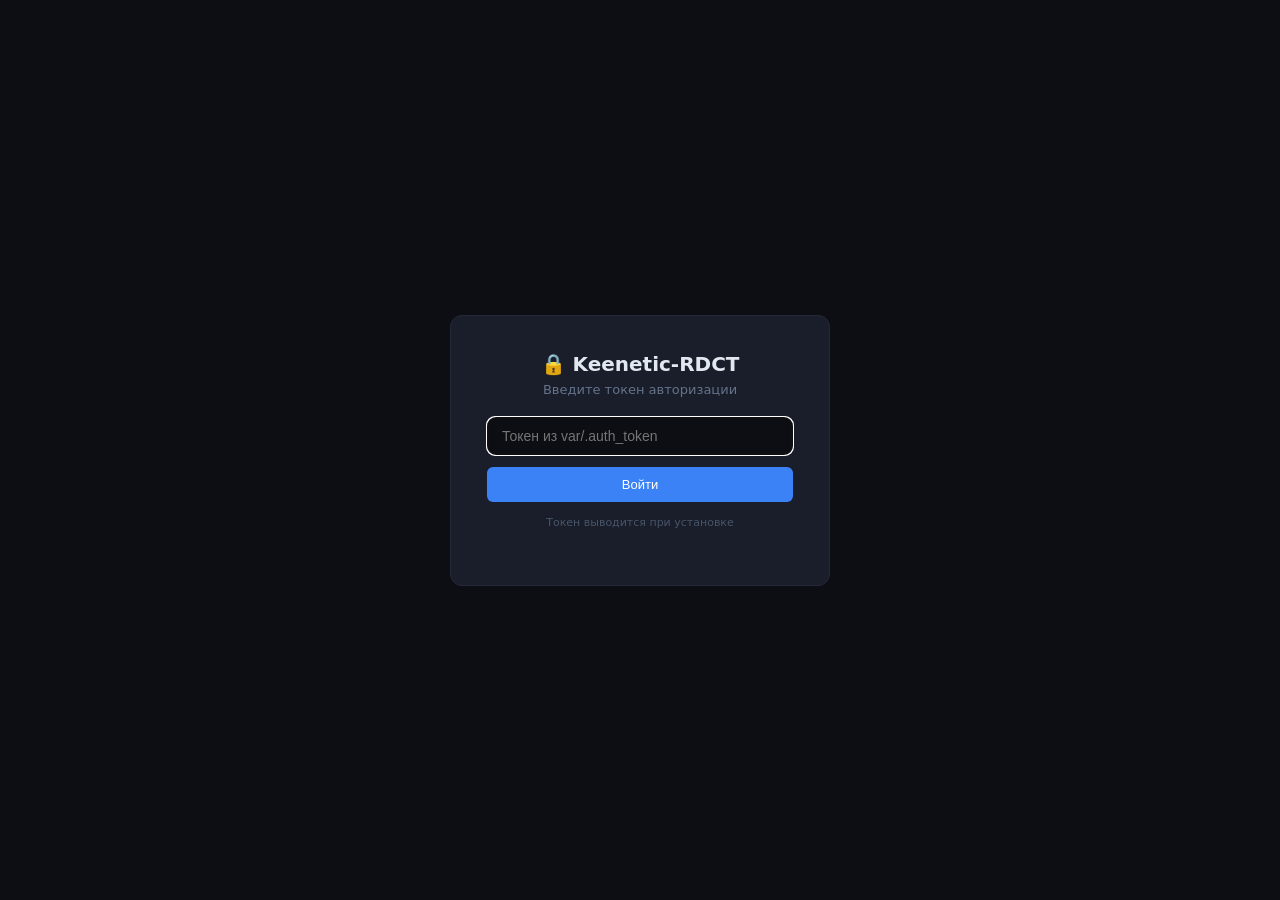
<file: web/static/index.html>
<!DOCTYPE html>
<html lang="ru">
<head>
<meta charset="UTF-8">
<meta name="viewport" content="width=device-width, initial-scale=1.0">
<title>Keenetic-RDCT</title>
<style>
:root{--bg:#0c0e14;--surface:#13151f;--card:#1a1d2a;--border:#252838;--accent:#3b82f6;--accent2:#8b5cf6;--green:#22c55e;--yellow:#eab308;--red:#ef4444;--orange:#f97316;--text:#e2e8f0;--muted:#64748b;--dim:#475569;--radius:8px;--shadow:0 2px 8px rgba(0,0,0,.3)}
*{margin:0;padding:0;box-sizing:border-box}
body{font-family:-apple-system,system-ui,'Segoe UI',sans-serif;background:var(--bg);color:var(--text);font-size:14px;min-height:100vh}
a{color:var(--accent);text-decoration:none}
/* Layout */
.layout{display:flex;min-height:100vh}
.sidebar{width:220px;background:var(--surface);border-right:1px solid var(--border);padding:16px 0;flex-shrink:0;position:fixed;height:100vh;overflow-y:auto}
.sidebar-brand{padding:12px 20px 20px;font-size:15px;font-weight:700;border-bottom:1px solid var(--border);margin-bottom:8px}
.sidebar-brand span{color:var(--accent)}
.main{margin-left:220px;flex:1;padding:24px;max-width:1100px}
.nav-item{display:flex;align-items:center;gap:10px;padding:9px 20px;color:var(--muted);cursor:pointer;font-size:13px;transition:.15s;border-left:3px solid transparent}
.nav-item:hover{color:var(--text);background:rgba(255,255,255,.03)}
.nav-item.active{color:var(--accent);background:rgba(59,130,246,.08);border-left-color:var(--accent)}
.nav-item svg{width:16px;height:16px;flex-shrink:0}
.nav-sep{height:1px;background:var(--border);margin:8px 16px}
.sidebar-footer{position:absolute;bottom:0;width:100%;padding:12px 16px;border-top:1px solid var(--border);font-size:11px;color:var(--dim)}
.sidebar-footer select{background:var(--card);border:1px solid var(--border);color:var(--text);padding:3px 6px;border-radius:4px;font-size:11px;width:100%;margin-top:6px}
/* Cards */
.grid{display:grid;grid-template-columns:repeat(auto-fill,minmax(220px,1fr));gap:14px;margin-bottom:20px}
.card{background:var(--card);border:1px solid var(--border);border-radius:var(--radius);padding:16px}
.card h4{font-size:11px;color:var(--muted);text-transform:uppercase;letter-spacing:.8px;margin-bottom:8px}
.card .val{font-size:28px;font-weight:700;line-height:1.1}
.card .sub{font-size:12px;color:var(--dim);margin-top:4px}
.stat-ok{color:var(--green)}.stat-warn{color:var(--yellow)}.stat-err{color:var(--red)}.stat-accent{color:var(--accent)}
/* Sections */
.section{background:var(--card);border:1px solid var(--border);border-radius:var(--radius);padding:18px;margin-bottom:16px}
.section h2{font-size:15px;margin-bottom:14px;display:flex;align-items:center;gap:8px}
.section h2 .badge{font-size:11px;padding:2px 8px;border-radius:10px;font-weight:500}
.badge-ok{background:rgba(34,197,94,.15);color:var(--green)}
.badge-warn{background:rgba(234,179,8,.15);color:var(--yellow)}
.badge-crit{background:rgba(239,68,68,.15);color:var(--red)}
.badge-info{background:rgba(59,130,246,.15);color:var(--accent)}
/* Table */
table{width:100%;border-collapse:collapse;font-size:13px}
th{text-align:left;padding:8px 10px;color:var(--muted);border-bottom:1px solid var(--border);font-weight:500;font-size:12px}
td{padding:8px 10px;border-bottom:1px solid var(--border)}
tr:hover td{background:rgba(255,255,255,.02)}
/* Buttons */
.btn{padding:7px 16px;border:none;border-radius:6px;cursor:pointer;font-size:13px;font-weight:500;transition:.15s;display:inline-flex;align-items:center;gap:6px}
.btn-primary{background:var(--accent);color:#fff}.btn-primary:hover{opacity:.85}
.btn-success{background:var(--green);color:#fff}
.btn-danger{background:var(--red);color:#fff}
.btn-warn{background:var(--yellow);color:#000}
.btn-ghost{background:transparent;border:1px solid var(--border);color:var(--text)}.btn-ghost:hover{border-color:var(--accent)}
.btn-sm{padding:4px 10px;font-size:12px}
.actions{display:flex;gap:8px;margin-bottom:16px;flex-wrap:wrap}
/* Tags */
.tag{display:inline-block;padding:2px 7px;border-radius:4px;font-size:11px;font-weight:500}
.tag-ok{background:rgba(34,197,94,.12);color:var(--green)}
.tag-skip{background:rgba(100,116,139,.15);color:var(--muted)}
.tag-fail{background:rgba(239,68,68,.12);color:var(--red)}
.tag-timeout{background:rgba(249,115,22,.12);color:var(--orange)}
.tag-warn{background:rgba(234,179,8,.12);color:var(--yellow)}
/* Pre/Code */
pre{background:var(--bg);padding:12px;border-radius:6px;font-size:12px;overflow-x:auto;max-height:500px;overflow-y:auto;color:var(--muted);border:1px solid var(--border)}
code{background:var(--bg);padding:1px 5px;border-radius:3px;font-size:12px}
/* Search */
.search{width:100%;padding:8px 12px;border:1px solid var(--border);border-radius:6px;background:var(--bg);color:var(--text);font-size:13px;margin-bottom:12px}
.search:focus{outline:none;border-color:var(--accent)}
/* Filters */
.filters{display:flex;gap:6px;flex-wrap:wrap;margin-bottom:12px}
.filter-btn{padding:4px 10px;border:1px solid var(--border);border-radius:14px;font-size:11px;cursor:pointer;color:var(--muted);background:transparent;transition:.15s}
.filter-btn.active{border-color:var(--accent);color:var(--accent);background:rgba(59,130,246,.08)}
/* Loader */
.loader{color:var(--dim);font-style:italic;padding:20px}
/* Auth */
.auth-wrap{display:flex;justify-content:center;align-items:center;height:100vh;background:var(--bg)}
.auth-box{background:var(--card);border:1px solid var(--border);border-radius:12px;padding:36px;width:380px;text-align:center}
.auth-box h2{margin-bottom:6px;font-size:20px}.auth-box p{color:var(--muted);font-size:13px;margin-bottom:20px}
.auth-box input{width:100%;padding:10px 14px;border:1px solid var(--border);border-radius:var(--radius);background:var(--bg);color:var(--text);font-size:14px;margin-bottom:12px}
.auth-box .btn{width:100%;justify-content:center;padding:10px}
.auth-err{color:var(--red);font-size:12px;margin-top:6px;display:none}
/* Progress bar */
.progress-bar{height:6px;background:var(--border);border-radius:3px;overflow:hidden;margin:8px 0}
.progress-fill{height:100%;background:var(--accent);border-radius:3px;transition:width .5s}
/* Severity icons */
.sev-crit::before{content:"🔴 "}.sev-warn::before{content:"🟡 "}.sev-info::before{content:"🔵 "}
/* Responsive */
@media(max-width:768px){.sidebar{display:none}.main{margin-left:0}}
/* Page title */
.page-title{font-size:20px;font-weight:700;margin-bottom:18px;display:flex;align-items:center;gap:10px}
</style>
</head>
<body>

<!-- AUTH -->
<div id="auth" class="auth-wrap">
<div class="auth-box">
<h2>🔒 Keenetic-RDCT</h2>
<p id="authSubtext">Введите токен авторизации</p>
<input type="text" id="tokenIn" placeholder="Токен из var/.auth_token" autofocus>
<button class="btn btn-primary" onclick="doAuth()">Войти</button>
<div class="auth-err" id="authErr"></div>
<p style="margin-top:14px;font-size:11px;color:var(--dim)" id="authHint">Токен выводится при установке</p>
</div></div>

<!-- APP -->
<div id="app" class="layout" style="display:none">
<aside class="sidebar">
<div class="sidebar-brand">Keenetic-<span>RDCT</span></div>
<div class="nav-item active" onclick="go('dash')" data-p="dash"><svg viewBox="0 0 24 24" fill="none" stroke="currentColor" stroke-width="2"><rect x="3" y="3" width="7" height="7" rx="1"/><rect x="14" y="3" width="7" height="7" rx="1"/><rect x="3" y="14" width="7" height="7" rx="1"/><rect x="14" y="14" width="7" height="7" rx="1"/></svg><span data-t="nav.dash">Панель</span></div>
<div class="nav-item" onclick="go('preflight')" data-p="preflight"><svg viewBox="0 0 24 24" fill="none" stroke="currentColor" stroke-width="2"><path d="M9 11l3 3L22 4"/><path d="M21 12v7a2 2 0 01-2 2H5a2 2 0 01-2-2V5a2 2 0 012-2h11"/></svg><span data-t="nav.preflight">Preflight</span></div>
<div class="nav-item" onclick="go('progress')" data-p="progress"><svg viewBox="0 0 24 24" fill="none" stroke="currentColor" stroke-width="2"><polyline points="22 12 18 12 15 21 9 3 6 12 2 12"/></svg><span data-t="nav.progress">Прогресс</span></div>
<div class="nav-sep"></div>
<div class="nav-item" onclick="go('reports')" data-p="reports"><svg viewBox="0 0 24 24" fill="none" stroke="currentColor" stroke-width="2"><path d="M14 2H6a2 2 0 00-2 2v16a2 2 0 002 2h12a2 2 0 002-2V8z"/><polyline points="14 2 14 8 20 8"/></svg><span data-t="nav.reports">Отчёты</span></div>
<div class="nav-item" onclick="go('inventory')" data-p="inventory"><svg viewBox="0 0 24 24" fill="none" stroke="currentColor" stroke-width="2"><circle cx="12" cy="12" r="10"/><line x1="2" y1="12" x2="22" y2="12"/><path d="M12 2a15.3 15.3 0 014 10 15.3 15.3 0 01-4 10 15.3 15.3 0 01-4-10 15.3 15.3 0 014-10z"/></svg><span data-t="nav.inventory">Инвентаризация</span></div>
<div class="nav-item" onclick="go('checks')" data-p="checks"><svg viewBox="0 0 24 24" fill="none" stroke="currentColor" stroke-width="2"><path d="M12 22s8-4 8-10V5l-8-3-8 3v7c0 6 8 10 8 10z"/></svg><span data-t="nav.checks">Проверки</span></div>
<div class="nav-item" onclick="go('chain')" data-p="chain"><svg viewBox="0 0 24 24" fill="none" stroke="currentColor" stroke-width="2"><polyline points="16 18 22 12 16 6"/><polyline points="8 6 2 12 8 18"/></svg><span data-t="nav.chain">Цепочка</span></div>
<div class="nav-sep"></div>
<div class="nav-item" onclick="go('device')" data-p="device"><svg viewBox="0 0 24 24" fill="none" stroke="currentColor" stroke-width="2"><rect x="2" y="3" width="20" height="14" rx="2"/><line x1="8" y1="21" x2="16" y2="21"/><line x1="12" y1="17" x2="12" y2="21"/></svg><span data-t="nav.device">Устройство</span></div>
<div class="nav-item" onclick="go('apps')" data-p="apps"><svg viewBox="0 0 24 24" fill="none" stroke="currentColor" stroke-width="2"><rect x="2" y="2" width="20" height="8" rx="2"/><rect x="2" y="14" width="20" height="8" rx="2"/><line x1="6" y1="6" x2="6.01" y2="6"/><line x1="6" y1="18" x2="6.01" y2="18"/></svg><span data-t="nav.apps">Приложения</span></div>
<div class="nav-item" onclick="go('settings')" data-p="settings"><svg viewBox="0 0 24 24" fill="none" stroke="currentColor" stroke-width="2"><circle cx="12" cy="12" r="3"/><path d="M19.4 15a1.65 1.65 0 00.33 1.82l.06.06a2 2 0 010 2.83 2 2 0 01-2.83 0l-.06-.06a1.65 1.65 0 00-1.82-.33 1.65 1.65 0 00-1 1.51V21a2 2 0 01-4 0v-.09A1.65 1.65 0 009 19.4a1.65 1.65 0 00-1.82.33l-.06.06a2 2 0 01-2.83-2.83l.06-.06A1.65 1.65 0 004.68 15a1.65 1.65 0 00-1.51-1H3a2 2 0 010-4h.09A1.65 1.65 0 004.6 9a1.65 1.65 0 00-.33-1.82l-.06-.06a2 2 0 012.83-2.83l.06.06A1.65 1.65 0 009 4.68a1.65 1.65 0 001-1.51V3a2 2 0 014 0v.09a1.65 1.65 0 001 1.51 1.65 1.65 0 001.82-.33l.06-.06a2 2 0 012.83 2.83l-.06.06A1.65 1.65 0 0019.4 9a1.65 1.65 0 001.51 1H21a2 2 0 010 4h-.09a1.65 1.65 0 00-1.51 1z"/></svg><span data-t="nav.settings">Настройки</span></div>
<div class="sidebar-footer">
<div id="verLabel">v0.1.0</div>
<select id="langSel" onchange="setLang(this.value)"><option value="ru">🇷🇺 Русский</option><option value="en">🇬🇧 English</option></select>
</div>
</aside>

<div class="main">
<!-- DASHBOARD -->
<div id="p-dash"><div class="page-title" data-t="nav.dash">Панель управления</div>
<div class="grid">
<div class="card"><h4 data-t="d.status">Статус</h4><div class="val stat-ok" id="dSt">—</div><div class="sub" id="dVer"></div></div>
<div class="card"><h4 data-t="d.reports">Отчёты</h4><div class="val stat-accent" id="dRep">—</div></div>
<div class="card"><h4 data-t="d.mode">Режим</h4><div class="val" id="dMode">—</div><div class="sub" id="dPerf"></div></div>
<div class="card"><h4>WebUI</h4><div class="val stat-accent" id="dPort">—</div><div class="sub" id="dBind"></div></div>
</div>
<div class="actions">
<button class="btn btn-primary" onclick="startRun()" data-t="btn.start">▶ Запустить сбор</button>
<button class="btn btn-danger" onclick="apiPost('/api/stop')" data-t="btn.stop">⏹ Остановить</button>
<button class="btn btn-ghost" onclick="go('preflight')" data-t="btn.preflight">Preflight</button>
</div>
<div class="section"><h2 data-t="d.quick">Быстрые действия</h2>
<p style="color:var(--muted);font-size:13px;line-height:1.7">
<b>CLI:</b><br>
<code>/opt/keenetic-debug/cli/keenetic-debug start --mode light --perf lite</code><br>
<code>/opt/keenetic-debug/cli/keenetic-debug report list</code><br>
<code>/opt/keenetic-debug/cli/keenetic-debug checks show</code>
</p></div></div>

<!-- PREFLIGHT -->
<div id="p-preflight" style="display:none"><div class="page-title" data-t="nav.preflight">Preflight</div>
<div class="section"><h2 data-t="pf.env">Окружение</h2><div id="pfEnv" class="loader">Загрузка...</div></div>
<div class="section"><h2 data-t="pf.warn">Предупреждения</h2><div id="pfWarn"></div></div>
<div class="section"><h2 data-t="pf.est">Оценка затрат</h2><div id="pfEst"></div></div>
<div class="section"><h2 data-t="pf.plan">План сборщиков</h2>
<p style="color:var(--muted);font-size:12px;margin-bottom:10px" data-t="pf.planHint">Почему каждый collector включён или выключен</p>
<div id="pfPlan"></div></div></div>

<!-- PROGRESS -->
<div id="p-progress" style="display:none"><div class="page-title" data-t="nav.progress">Прогресс</div>
<div class="section"><h2 data-t="pr.current">Текущий сбор</h2>
<div id="prState" class="loader">Нет активного сбора</div>
<div class="progress-bar"><div class="progress-fill" id="prBar" style="width:0%"></div></div>
</div>
<div class="section"><h2 data-t="pr.queue">Очередь</h2><div id="prQueue"></div></div>
<div class="section"><h2 data-t="pr.governor">Governor (ресурсы)</h2><div id="prGov"></div></div></div>

<!-- REPORTS -->
<div id="p-reports" style="display:none"><div class="page-title" data-t="nav.reports">Отчёты</div>
<div id="repList" class="loader">Загрузка...</div></div>

<!-- INVENTORY -->
<div id="p-inventory" style="display:none"><div class="page-title" data-t="nav.inventory">Инвентаризация</div>
<input class="search" id="invSearch" placeholder="Поиск по порту, процессу, пакету..." oninput="filterInv()">
<div class="section"><div id="invTable" class="loader">Загрузка...</div></div></div>

<!-- CHECKS -->
<div id="p-checks" style="display:none"><div class="page-title" data-t="nav.checks">Проверки и аномалии</div>
<div class="filters" id="checkFilters">
<span class="filter-btn active" onclick="filterChecks('all')">Все</span>
<span class="filter-btn" onclick="filterChecks('CRIT')">🔴 Critical</span>
<span class="filter-btn" onclick="filterChecks('WARN')">🟡 Warning</span>
<span class="filter-btn" onclick="filterChecks('INFO')">🔵 Info</span>
</div>
<div class="grid" id="checkSummary"></div>
<div class="section"><div id="checkList"></div></div></div>

<!-- CHAIN -->
<div id="p-chain" style="display:none"><div class="page-title" data-t="nav.chain">Цепочка baseline / delta</div>
<div class="section"><h2 data-t="ch.view">Цепочка</h2><div id="chainView" class="loader">Загрузка...</div></div>
<div class="actions">
<button class="btn btn-warn btn-sm" onclick="apiPost('/api/chain/rebase')" data-t="btn.rebase">Rebase</button>
<button class="btn btn-ghost btn-sm" onclick="apiPost('/api/chain/compact')" data-t="btn.compact">Compact</button>
</div></div>

<!-- DEVICE -->
<div id="p-device" style="display:none"><div class="page-title" data-t="nav.device">Устройство</div>
<div class="grid" id="devGrid"></div>
<div class="section"><h2 data-t="dev.raw">Системные данные</h2><pre id="devRaw">Загрузка...</pre></div></div>

<!-- APPS -->
<div id="p-apps" style="display:none"><div class="page-title" data-t="nav.apps">Приложения и сервисы</div>
<div class="section"><h2 data-t="app.services">Сервисы Entware</h2><div id="appList" class="loader">Загрузка...</div></div></div>

<!-- SETTINGS -->
<div id="p-settings" style="display:none"><div class="page-title" data-t="nav.settings">Настройки</div>
<div class="section" id="cfgForm">Загрузка...</div>
<div class="section"><h2>JSON (raw)</h2><pre id="setCfg" style="max-height:300px;cursor:pointer" onclick="this.contentEditable=true;this.style.border='2px solid var(--accent)'"></pre>
<div class="actions" style="margin-top:8px"><button class="btn btn-primary btn-sm" onclick="saveCfgRaw()">💾 Сохранить JSON</button></div></div>
<div class="section"><h2 data-t="set.security">Безопасность</h2>
<p style="color:var(--muted);font-size:13px;line-height:1.8" data-t="set.secInfo">WebUI доступен только в LAN. Bearer Token аутентификация.<br>Роли: <b>admin</b> / <b>readonly</b>.<br>Опасные операции требуют <code>dangerous_ops=true</code>.</p></div></div>

</div><!-- /main -->
</div><!-- /app -->

<script>
/* ========== GLOBALS ========== */
let T='',LANG=localStorage.getItem('rdct_l')||'ru',I18N={},CUR_PAGE='dash';
const $=s=>document.querySelector(s),$$=s=>document.querySelectorAll(s);

/* ========== I18N ========== */
const STRINGS={
ru:{
'nav.dash':'Панель управления','nav.preflight':'Preflight','nav.progress':'Прогресс','nav.reports':'Отчёты','nav.inventory':'Инвентаризация','nav.checks':'Проверки','nav.chain':'Цепочка','nav.device':'Устройство','nav.apps':'Приложения','nav.settings':'Настройки',
'd.status':'Статус','d.reports':'Отчёты','d.mode':'Режим','d.quick':'Быстрые действия',
'btn.start':'▶ Запустить сбор','btn.stop':'⏹ Остановить','btn.preflight':'Preflight','btn.download':'Скачать','btn.delete':'Удалить','btn.rebase':'Rebase','btn.compact':'Compact',
'pf.env':'Окружение','pf.warn':'Предупреждения','pf.est':'Оценка затрат','pf.plan':'План сборщиков','pf.planHint':'Почему каждый collector включён или выключен',
'pr.current':'Текущий сбор','pr.queue':'Очередь','pr.governor':'Governor (ресурсы)',
'ch.view':'Цепочка','dev.raw':'Системные данные','app.services':'Сервисы Entware',
'set.config':'Конфигурация','set.security':'Безопасность',
'set.secInfo':'WebUI доступен только в LAN. Bearer Token аутентификация.<br>Роли: <b>admin</b> / <b>readonly</b>.<br>Опасные операции требуют <code>dangerous_ops=true</code>.',
'authSub':'Введите токен авторизации','authHint':'Токен выводится при установке','authErr':'Неверный токен',
'rep.id':'ID отчёта','rep.size':'Размер','rep.actions':'Действия','rep.none':'Нет отчётов','rep.manifest':'Манифест','rep.redaction':'Редактирование','rep.inventory':'Инвентаризация','rep.checks':'Проверки',
'inv.port':'Порт','inv.proto':'Протокол','inv.process':'Процесс','inv.pid':'PID','inv.package':'Пакет','inv.bind':'Привязка','inv.warn':'Предупреждения',
'ck.total':'Всего','ck.crit':'Критических','ck.warn':'Предупреждений','ck.info':'Информационных',
},
en:{
'nav.dash':'Dashboard','nav.preflight':'Preflight','nav.progress':'Progress','nav.reports':'Reports','nav.inventory':'Inventory','nav.checks':'Checks','nav.chain':'Chain','nav.device':'Device','nav.apps':'Apps','nav.settings':'Settings',
'd.status':'Status','d.reports':'Reports','d.mode':'Mode','d.quick':'Quick Actions',
'btn.start':'▶ Start Collection','btn.stop':'⏹ Stop','btn.preflight':'Preflight','btn.download':'Download','btn.delete':'Delete','btn.rebase':'Rebase','btn.compact':'Compact',
'pf.env':'Environment','pf.warn':'Warnings','pf.est':'Cost Estimates','pf.plan':'Collector Plan','pf.planHint':'Why each collector is included or skipped',
'pr.current':'Current Run','pr.queue':'Queue','pr.governor':'Governor (Resources)',
'ch.view':'Chain View','dev.raw':'System Data','app.services':'Entware Services',
'set.config':'Configuration','set.security':'Security',
'set.secInfo':'WebUI accessible on LAN only. Bearer Token authentication.<br>Roles: <b>admin</b> / <b>readonly</b>.<br>Dangerous operations require <code>dangerous_ops=true</code>.',
'authSub':'Enter authorization token','authHint':'Token shown during installation','authErr':'Invalid token',
'rep.id':'Report ID','rep.size':'Size','rep.actions':'Actions','rep.none':'No reports','rep.manifest':'Manifest','rep.redaction':'Redaction','rep.inventory':'Inventory','rep.checks':'Checks',
'inv.port':'Port','inv.proto':'Proto','inv.process':'Process','inv.pid':'PID','inv.package':'Package','inv.bind':'Bind','inv.warn':'Warnings',
'ck.total':'Total','ck.crit':'Critical','ck.warn':'Warnings','ck.info':'Info',
}};
function t(k){return(STRINGS[LANG]||STRINGS.ru)[k]||k}
function applyI18n(){$$('[data-t]').forEach(e=>{const k=e.dataset.t,v=t(k);if(v)e.innerHTML=v});$('#authSubtext').textContent=t('authSub');$('#authHint').textContent=t('authHint')}
function setLang(l){LANG=l;localStorage.setItem('rdct_l',l);$('#langSel').value=l;applyI18n()}

/* ========== AUTH ========== */
function doAuth(){const v=$('#tokenIn').value.trim();if(!v)return;T=v;
api('/api/progress').then(()=>{localStorage.setItem('rdct_t',T);$('#auth').style.display='none';$('#app').style.display='flex';initApp()})
.catch(()=>{$('#authErr').textContent=t('authErr');$('#authErr').style.display='block'})}
$('#tokenIn').onkeydown=e=>{if(e.key==='Enter')doAuth()};

/* ========== API ========== */
async function api(u){const r=await fetch(u,{headers:{'Authorization':'Bearer '+T}});if(r.status===401)throw'auth';return r.json()}
async function apiPost(u,b){try{const r=await fetch(u,{method:'POST',headers:{'Authorization':'Bearer '+T,'Content-Type':'application/json'},body:b?JSON.stringify(b):'{}'});return r.json()}catch(e){return{error:e.message}}}

/* ========== NAVIGATION ========== */
function go(p){CUR_PAGE=p;$$('[id^="p-"]').forEach(e=>e.style.display='none');$('#p-'+p).style.display='block';
$$('.nav-item').forEach(n=>n.classList.toggle('active',n.dataset.p===p));
loaders[p]&&loaders[p]()}

/* ========== PAGE LOADERS ========== */
const loaders={
dash:loadDash,preflight:loadPreflight,progress:loadProgress,reports:loadReports,
inventory:loadInventory,checks:loadChecks,chain:loadChain,device:loadDevice,apps:loadApps,settings:loadSettings
};

async function loadDash(){
try{const h=await fetch('/health').then(r=>r.json());
$('#dSt').textContent='✅ Online';$('#dSt').className='val stat-ok';
$('#dVer').textContent='v'+h.version;$('#dPort').textContent=':'+h.port;$('#dBind').textContent=location.hostname;
$('#verLabel').textContent='v'+h.version}catch{$('#dSt').textContent='❌ Offline';$('#dSt').className='val stat-err'}
try{const r=await api('/api/reports');$('#dRep').textContent=r.reports?r.reports.length:0}catch{}
try{const c=await api('/api/config');$('#dMode').textContent=(c.research_mode||'—').toUpperCase();$('#dPerf').textContent=c.performance_mode||''}catch{}}

async function loadPreflight(){
$('#pfEnv').innerHTML='<div class="loader">Запуск preflight...</div>';
$('#pfWarn').innerHTML='';$('#pfEst').innerHTML='';$('#pfPlan').innerHTML='';
try{const d=await apiPost('/api/preflight/run',{});
let capH='<table>';
for(const[k,v] of Object.entries(d.capabilities||{})){
capH+=`<tr><td><code>${k}</code></td><td>${v?'<span class="tag tag-ok">✅</span>':'<span class="tag tag-fail">❌</span>'}</td></tr>`}
capH+='</table>';$('#pfEnv').innerHTML=capH;
let wH='';
for(const w of (d.warnings||[])){
const cls=w.severity==='CRIT'?'badge-crit':'badge-warn';
wH+=`<div style="margin:4px 0"><span class="badge ${cls}">${w.severity}</span> ${w.msg}</div>`}
$('#pfWarn').innerHTML=wH||'<span style="color:var(--muted)">Нет предупреждений</span>';
$('#pfEst').innerHTML=`<table><tr><td>Диск свободно</td><td><b>${d.disk_free_mb||'?'} MB</b></td></tr><tr><td>RAM свободно</td><td><b>${((d.ram_free_kb||0)/1024).toFixed(0)} MB</b></td></tr></table>`;
let plH='<table><tr><th>Collector</th><th>Статус</th><th>Причина</th><th>Timeout</th></tr>';
for(const c of (d.collectors||[])){
const tag=c.status==='INCLUDE'?'tag-ok':'tag-skip';
plH+=`<tr><td><code>${c.id}</code></td><td><span class="tag ${tag}">${c.status}</span></td><td style="color:var(--muted)">${c.reason}</td><td>${c.timeout_s}s</td></tr>`}
plH+='</table>';$('#pfPlan').innerHTML=plH;
}catch(e){$('#pfEnv').innerHTML='<p style="color:var(--red)">Ошибка: '+e.message+'</p>'}}

async function loadProgress(){
try{const s=await api('/api/progress');
if(s.state&&s.state!=='idle'){
$('#prState').innerHTML=`<b>${s.state}</b> — Report: <code>${s.report_id||'—'}</code>`;
$('#prBar').style.width=(s.overall_pct||0)+'%';
$('#prQueue').innerHTML=s.current_collector?`Текущий: <b>${s.current_collector}</b>`:'-';
$('#prGov').innerHTML=s.governor?`<table><tr><td>Workers</td><td>${s.governor.workers_active||'?'}</td></tr><tr><td>CPU %</td><td>${s.governor.cpu_pct||'?'}</td></tr><tr><td>RAM %</td><td>${s.governor.ram_used_pct||'?'}</td></tr></table>`:'-'
}else{$('#prState').innerHTML='<span style="color:var(--muted)">Нет активного сбора</span>';$('#prBar').style.width='0%';$('#prQueue').innerHTML='-';$('#prGov').innerHTML='-'}}catch{}}

async function loadReports(){
try{const d=await api('/api/reports');
if(!d.reports||!d.reports.length){$('#repList').innerHTML=`<div class="section"><p style="color:var(--muted)">${t('rep.none')}</p></div>`;return}
let h='';for(const r of d.reports){
const sz=r.size_bytes?(r.size_bytes/1024).toFixed(0)+' KB':'—';
h+=`<div class="section"><h2>${r.id} <span class="badge badge-ok">${sz}</span></h2>
<div class="actions">
<button class="btn btn-ghost btn-sm" onclick="viewSub('${r.id}','manifest')">${t('rep.manifest')}</button>
<button class="btn btn-ghost btn-sm" onclick="viewSub('${r.id}','redaction')">${t('rep.redaction')}</button>
<button class="btn btn-ghost btn-sm" onclick="viewSub('${r.id}','inventory')">${t('rep.inventory')}</button>
<button class="btn btn-ghost btn-sm" onclick="viewSub('${r.id}','checks')">${t('rep.checks')}</button>
<a class="btn btn-primary btn-sm" href="/api/report/${r.id}/download?token=${T}" target="_blank">⬇ ${LANG==='ru'?'Скачать':'Download'}</a>
<button class="btn btn-danger btn-sm" onclick="delReport('${r.id}')">🗑 ${LANG==='ru'?'Удалить':'Delete'}</button>
</div>
<pre id="rep-${r.id}" style="display:none"></pre></div>`}
$('#repList').innerHTML=h}catch{$('#repList').textContent='Ошибка'}}

async function delReport(id){
if(!confirm(LANG==='ru'?'Удалить отчёт '+id+'?':'Delete report '+id+'?'))return;
try{const r=await apiPost('/api/report/'+id+'/delete',{});
if(r.status==='deleted'){loadReports();loadDash()}
else alert('❌ '+(r.error||'Error'))}catch(e){alert('❌ '+e.message)}}

async function viewSub(id,sub){
const el=$('#rep-'+id);if(!el)return;
el.style.display=el.style.display==='none'?'block':'none';
if(el.style.display==='block'){try{const d=await api(`/api/report/${id}/${sub}`);el.textContent=JSON.stringify(d,null,2)}catch(e){el.textContent='Нет данных: '+sub}}}

let INV_DATA=[];
async function loadInventory(){
$('#invTable').innerHTML='<div class="loader">Загрузка...</div>';
try{const d=await api('/api/reports');
if(d.reports&&d.reports.length){const rid=d.reports[0].id;
const inv=await api(`/api/report/${rid}/inventory`);
INV_DATA=inv.entries||[];renderInv(INV_DATA)}
else{$('#invTable').innerHTML='<p style="color:var(--muted)">Нет данных инвентаризации</p>'}}catch{$('#invTable').innerHTML='<p style="color:var(--muted)">Ошибка загрузки</p>'}}

function renderInv(data){
let h=`<table><tr><th>${t('inv.port')}</th><th>${t('inv.proto')}</th><th>${t('inv.bind')}</th><th>${t('inv.pid')}</th><th>${t('inv.process')}</th><th>${t('inv.package')}</th><th>${t('inv.warn')}</th></tr>`;
for(const e of data){
const w=(e.warnings||[]).map(x=>`<span class="tag tag-warn">${typeof x==='string'?x:x.warning||x}</span>`).join(' ');
h+=`<tr><td><b>${e.port}</b></td><td>${e.proto||''}</td><td><code>${e.bind_addr||''}</code></td><td>${e.pid||''}</td><td>${e.process_name||e.executable||''}</td><td>${e.opkg_package||''}</td><td>${w}</td></tr>`}
h+='</table>';$('#invTable').innerHTML=h}
function filterInv(){const q=$('#invSearch').value.toLowerCase();if(!q){renderInv(INV_DATA);return}
renderInv(INV_DATA.filter(e=>JSON.stringify(e).toLowerCase().includes(q)))}

let CHECKS_DATA=[];let CHECKS_FILTER='all';
async function loadChecks(){
try{const d=await api('/api/reports');
if(d.reports&&d.reports.length){const rid=d.reports[0].id;
const ck=await api(`/api/report/${rid}/checks`);
CHECKS_DATA=ck.checks||[];
const s=ck.summary||{};
$('#checkSummary').innerHTML=`
<div class="card"><h4>${t('ck.total')}</h4><div class="val">${s.total||0}</div></div>
<div class="card"><h4>${t('ck.crit')}</h4><div class="val stat-err">${s.critical||0}</div></div>
<div class="card"><h4>${t('ck.warn')}</h4><div class="val stat-warn">${s.warn||0}</div></div>
<div class="card"><h4>${t('ck.info')}</h4><div class="val stat-accent">${s.info||0}</div></div>`;
renderChecks()}else{$('#checkSummary').innerHTML='';$('#checkList').innerHTML='<p style="color:var(--muted)">Нет данных</p>'}}catch{}}

function filterChecks(f){CHECKS_FILTER=f;$$('#checkFilters .filter-btn').forEach(b=>b.classList.toggle('active',b.textContent.includes(f==='all'?'Все':f)));renderChecks()}
function renderChecks(){const items=CHECKS_FILTER==='all'?CHECKS_DATA:CHECKS_DATA.filter(c=>c.severity===CHECKS_FILTER);
if(!items.length){$('#checkList').innerHTML='<p style="color:var(--muted)">Нет проверок для выбранного фильтра</p>';return}
let h='<table><tr><th>Severity</th><th>ID</th><th>Описание</th><th>Evidence</th><th>Hint</th></tr>';
for(const c of items){
const cls=c.severity==='CRIT'?'sev-crit':c.severity==='WARN'?'sev-warn':'sev-info';
h+=`<tr><td><span class="${cls}">${c.severity}</span></td><td><code>${c.id}</code></td><td>${c.title||c.description||''}</td><td><code>${typeof c.evidence==='object'?JSON.stringify(c.evidence):c.evidence||''}</code></td><td style="color:var(--muted);font-size:12px">${c.remediation_hint||''}</td></tr>`}
h+='</table>';$('#checkList').innerHTML=h}

async function loadChain(){
$('#chainView').innerHTML='<div class="loader">Загрузка...</div>';
try{const d=await api('/api/reports');
if(!d.reports||!d.reports.length){$('#chainView').innerHTML='<p style="color:var(--muted)">Нет цепочки</p>';return}
let h='<div style="display:flex;gap:8px;align-items:center;flex-wrap:wrap">';
for(let i=0;i<d.reports.length;i++){const r=d.reports[i];
const type=i===d.reports.length-1?'baseline':'delta';
h+=`<div style="padding:10px 16px;border:1px solid ${type==='baseline'?'var(--green)':'var(--accent)'};border-radius:8px;text-align:center;min-width:100px">
<div style="font-size:11px;color:${type==='baseline'?'var(--green)':'var(--accent)'};">${type.toUpperCase()}</div>
<div style="font-size:12px;margin-top:4px">${r.id.slice(-12)}</div></div>`;
if(i<d.reports.length-1)h+=`<span style="color:var(--dim)">→</span>`}
h+='</div>';$('#chainView').innerHTML=h}catch{$('#chainView').textContent='Ошибка'}}

async function loadDevice(){
try{const d=await api('/api/device');
const nice=[
['model','Модель','📱'],['model_title','Название','🏷️'],['firmware','Прошивка','💿'],
['arch','Архитектура','🔧'],['kernel','Ядро','⚙️'],['hostname','Имя хоста','🖥️'],
['uptime_human','Аптайм','⏱️'],['ram_total_mb','RAM (МБ)','💾'],['ram_used_pct','RAM %','📊'],
['load_1m','Load 1m','📈'],['load_5m','Load 5m','📈'],['load_15m','Load 15m','📈'],
['cpu_count','Ядра CPU','🧮'],['cpu_model','CPU','🏗️'],['temp_c','Температура °C','🌡️'],
['disk_total_mb','Диск всего МБ','💽'],['disk_free_mb','Диск свободно МБ','💽'],
['entware','Entware','📦'],['region','Регион','🌍']
];
let h='';
for(const[k,label,icon] of nice){
  let v=d[k];if(v===undefined||v===null||v==='')continue;
  if(typeof v==='boolean')v=v?'✅ Да':'❌ Нет';
  if(k==='ram_used_pct')v=v+'%';
  h+=`<div class="card"><h4>${icon} ${label}</h4><div class="val" style="font-size:16px;word-break:break-all">${v}</div></div>`}
$('#devGrid').innerHTML=h||'<p style="color:var(--muted)">Нет данных</p>';
$('#devRaw').textContent=JSON.stringify(d,null,2)}catch(e){$('#devRaw').textContent='Ошибка: '+e.message}}

async function loadApps(){
try{const d=await api('/api/apps');
if(!d.apps||!d.apps.length){$('#appList').innerHTML='<p style="color:var(--muted)">Не удалось загрузить список</p>';return}
let h='';
for(const a of d.apps){
const stTag=a.installed?(a.running?'<span class="tag tag-ok">Running</span>':'<span class="tag tag-warn">Stopped</span>'):'<span class="tag tag-skip">Not installed</span>';
const conflict=a.conflict_warning?`<div style="color:var(--red);font-size:12px;margin:4px 0">⚠️ ${a.conflict_warning}</div>`:'';
const legacy=a.upgrade_hint?`<div style="color:var(--yellow);font-size:12px;margin:4px 0">⬆️ ${a.upgrade_hint}</div>`:'';
const ver=a.version?` v${a.version}`:'';
h+=`<div class="card" style="margin-bottom:12px">
<div style="display:flex;justify-content:space-between;align-items:center">
<div><span style="font-size:20px">${a.icon||'📦'}</span> <b>${a.name}</b>${ver} ${stTag}</div></div>
<div style="color:var(--muted);font-size:12px;margin:6px 0">${LANG==='ru'?(a.description_ru||''):(a.description_en||'')}</div>
${conflict}${legacy}
<div class="actions" style="margin-top:8px;margin-bottom:0">
${!a.installed?`<button class="btn btn-primary btn-sm" onclick="appAction('${a.id}','install')">Установить</button>`:''}
${a.installed?`<button class="btn btn-success btn-sm" onclick="appAction('${a.id}','start')">▶</button>
<button class="btn btn-danger btn-sm" onclick="appAction('${a.id}','stop')">⏹</button>
<button class="btn btn-warn btn-sm" onclick="appAction('${a.id}','restart')">🔄</button>
<button class="btn btn-ghost btn-sm" onclick="appAction('${a.id}','remove')">🗑</button>`:''}
</div>
<pre id="app-out-${a.id}" style="display:none;margin-top:8px;max-height:300px;overflow-y:auto;white-space:pre-wrap;word-break:break-all;font-size:11px;padding:8px;background:rgba(0,0,0,0.3);border-radius:4px"></pre></div>`}
$('#appList').innerHTML=h}catch(e){$('#appList').innerHTML='<p style="color:var(--red)">'+e.message+'</p>'}}

async function appAction(aid,act){
const el=$('#app-out-'+aid);el.style.display='block';el.textContent='Выполняется...';
try{let r;
if(act==='install')r=await apiPost('/api/app/install',{app_id:aid});
else if(act==='remove'){if(!confirm('Удалить?'))return;r=await apiPost('/api/app/remove',{app_id:aid})}
else r=await apiPost('/api/app/control',{app_id:aid,action:act});
el.textContent=r.output||r.status||JSON.stringify(r);
setTimeout(()=>loadApps(),3000)}catch(e){el.textContent='Error: '+e.message}}

let CFG={};
async function loadSettings(){
try{CFG=await api('/api/config');$('#setCfg').textContent=JSON.stringify(CFG,null,2);renderCfgForm(CFG)}catch{$('#setCfg').textContent='Ошибка';$('#cfgForm').textContent='Ошибка'}}

function cfgField(label,id,type,val,opts){
const desc=opts||'';
if(type==='select'){
let o='';for(const v of desc.split('|'))o+=`<option value="${v}" ${v===val?'selected':''}>${v}</option>`;
return `<div style="margin:8px 0;display:flex;align-items:center;gap:10px;flex-wrap:wrap"><label style="min-width:200px;color:var(--muted);font-size:13px">${label}</label><select id="${id}" style="padding:5px 10px;background:var(--bg);color:var(--text);border:1px solid var(--border);border-radius:4px">${o}</select></div>`}
if(type==='bool')return `<div style="margin:8px 0;display:flex;align-items:center;gap:10px"><label style="min-width:200px;color:var(--muted);font-size:13px">${label}</label><input type="checkbox" id="${id}" ${val?'checked':''} style="width:18px;height:18px;accent-color:var(--accent)"></div>`;
if(type==='number')return `<div style="margin:8px 0;display:flex;align-items:center;gap:10px"><label style="min-width:200px;color:var(--muted);font-size:13px">${label}</label><input type="number" id="${id}" value="${val||''}" style="width:100px;padding:5px;background:var(--bg);color:var(--text);border:1px solid var(--border);border-radius:4px"></div>`;
return `<div style="margin:8px 0;display:flex;align-items:center;gap:10px"><label style="min-width:200px;color:var(--muted);font-size:13px">${label}</label><input type="text" id="${id}" value="${val||''}" style="flex:1;max-width:300px;padding:5px;background:var(--bg);color:var(--text);border:1px solid var(--border);border-radius:4px"></div>`}

function renderCfgForm(c){
const wb=c.webui||{};const gv=c.governor||{};
let h='<h2>⚙️ Конфигуратор</h2>';
h+='<div style="border-bottom:1px solid var(--border);padding:8px 0;margin-bottom:8px"><b>Основные</b></div>';
h+=cfgField('Режим исследования','c_mode','select',c.research_mode||'medium','light|medium|full|extreme');
h+=cfgField('Режим производительности','c_perf','select',c.performance_mode||'auto','lite|middle|hard|auto');
h+=cfgField('Язык','c_lang','select',c.lang||'ru','ru|en');
h+=cfgField('Readonly','c_ro','bool',c.readonly!==false);
h+=cfgField('Debug','c_dbg','bool',!!c.debug);
h+=cfgField('Опасные операции','c_danger','bool',!!c.dangerous_ops);
h+=cfgField('Формат архива','c_fmt','select',c.archive_format||'tar.gz','tar.gz|zip');
h+='<div style="border-bottom:1px solid var(--border);padding:8px 0;margin:12px 0 8px"><b>WebUI</b></div>';
h+=cfgField('Enabled','c_we','bool',wb.enabled!==false);
h+=cfgField('Bind','c_wb','text',wb.bind||'0.0.0.0');
h+=cfgField('Port start','c_wp1','number',wb.port_range_start||5000);
h+=cfgField('Port end','c_wp2','number',wb.port_range_end||5099);
h+='<div style="border-bottom:1px solid var(--border);padding:8px 0;margin:12px 0 8px"><b>Governor</b></div>';
h+=cfgField('CPU limit %','c_gcpu','number',gv.cpu_limit_pct||70);
h+=cfgField('RAM limit %','c_gram','number',gv.ram_limit_pct||80);
h+=cfgField('Min disk free MB','c_gdisk','number',gv.min_disk_free_mb||50);
h+='<div class="actions" style="margin-top:16px"><button class="btn btn-primary" onclick="saveCfgForm()">💾 Сохранить</button><button class="btn btn-ghost" onclick="loadSettings()">↩ Сбросить</button></div>';
$('#cfgForm').innerHTML=h}

async function saveCfgForm(){
const c={config_version:CFG.config_version||1,archive_format:$('#c_fmt').value,
research_mode:$('#c_mode').value,performance_mode:$('#c_perf').value,lang:$('#c_lang').value,
readonly:$('#c_ro').checked,debug:$('#c_dbg').checked,dangerous_ops:$('#c_danger').checked,
webui:{enabled:$('#c_we').checked,bind:$('#c_wb').value,port:null,
port_range_start:+$('#c_wp1').value,port_range_end:+$('#c_wp2').value},
governor:{cpu_limit_pct:+$('#c_gcpu').value,ram_limit_pct:+$('#c_gram').value,
min_disk_free_mb:+$('#c_gdisk').value}};
try{const r=await apiPost('/api/config',c);
if(r.status==='saved'){alert('✅ Сохранено / Saved');loadSettings()}
else alert('❌ '+(r.error||'Error'))}catch(e){alert('❌ '+e.message)}}

async function saveCfgRaw(){
try{const t=$('#setCfg').textContent;const d=JSON.parse(t);
const r=await apiPost('/api/config',d);
if(r.status==='saved'){alert('✅ Сохранено');loadSettings()}
else alert('❌ '+(r.error||'Error'))}catch(e){alert('❌ JSON: '+e.message)}}

/* ========== INIT ========== */
async function startRun(){
try{
const r=await apiPost('/api/start',{confirmed:true});
if(r.warning&&r.need_confirm){if(!confirm('⚠️ '+r.warning+'\nContinue?'))return;await apiPost('/api/start',{confirmed:true})}
if(r.report_id){go('progress')}
else if(r.error){alert('❌ '+r.error)}
}catch(e){alert('❌ '+e.message)}}

function initApp(){applyI18n();loadDash();setInterval(()=>{if(CUR_PAGE==='dash')loadDash();if(CUR_PAGE==='progress')loadProgress()},5000)}

// Auto-auth from localStorage or URL
T=localStorage.getItem('rdct_t')||'';
const up=new URLSearchParams(location.search);
if(up.get('token')){T=up.get('token');localStorage.setItem('rdct_t',T);history.replaceState({},'','/')}
if(T){api('/api/progress').then(()=>{$('#auth').style.display='none';$('#app').style.display='flex';initApp()}).catch(()=>{})}
applyI18n();
</script>
</body>
</html>
</file>
